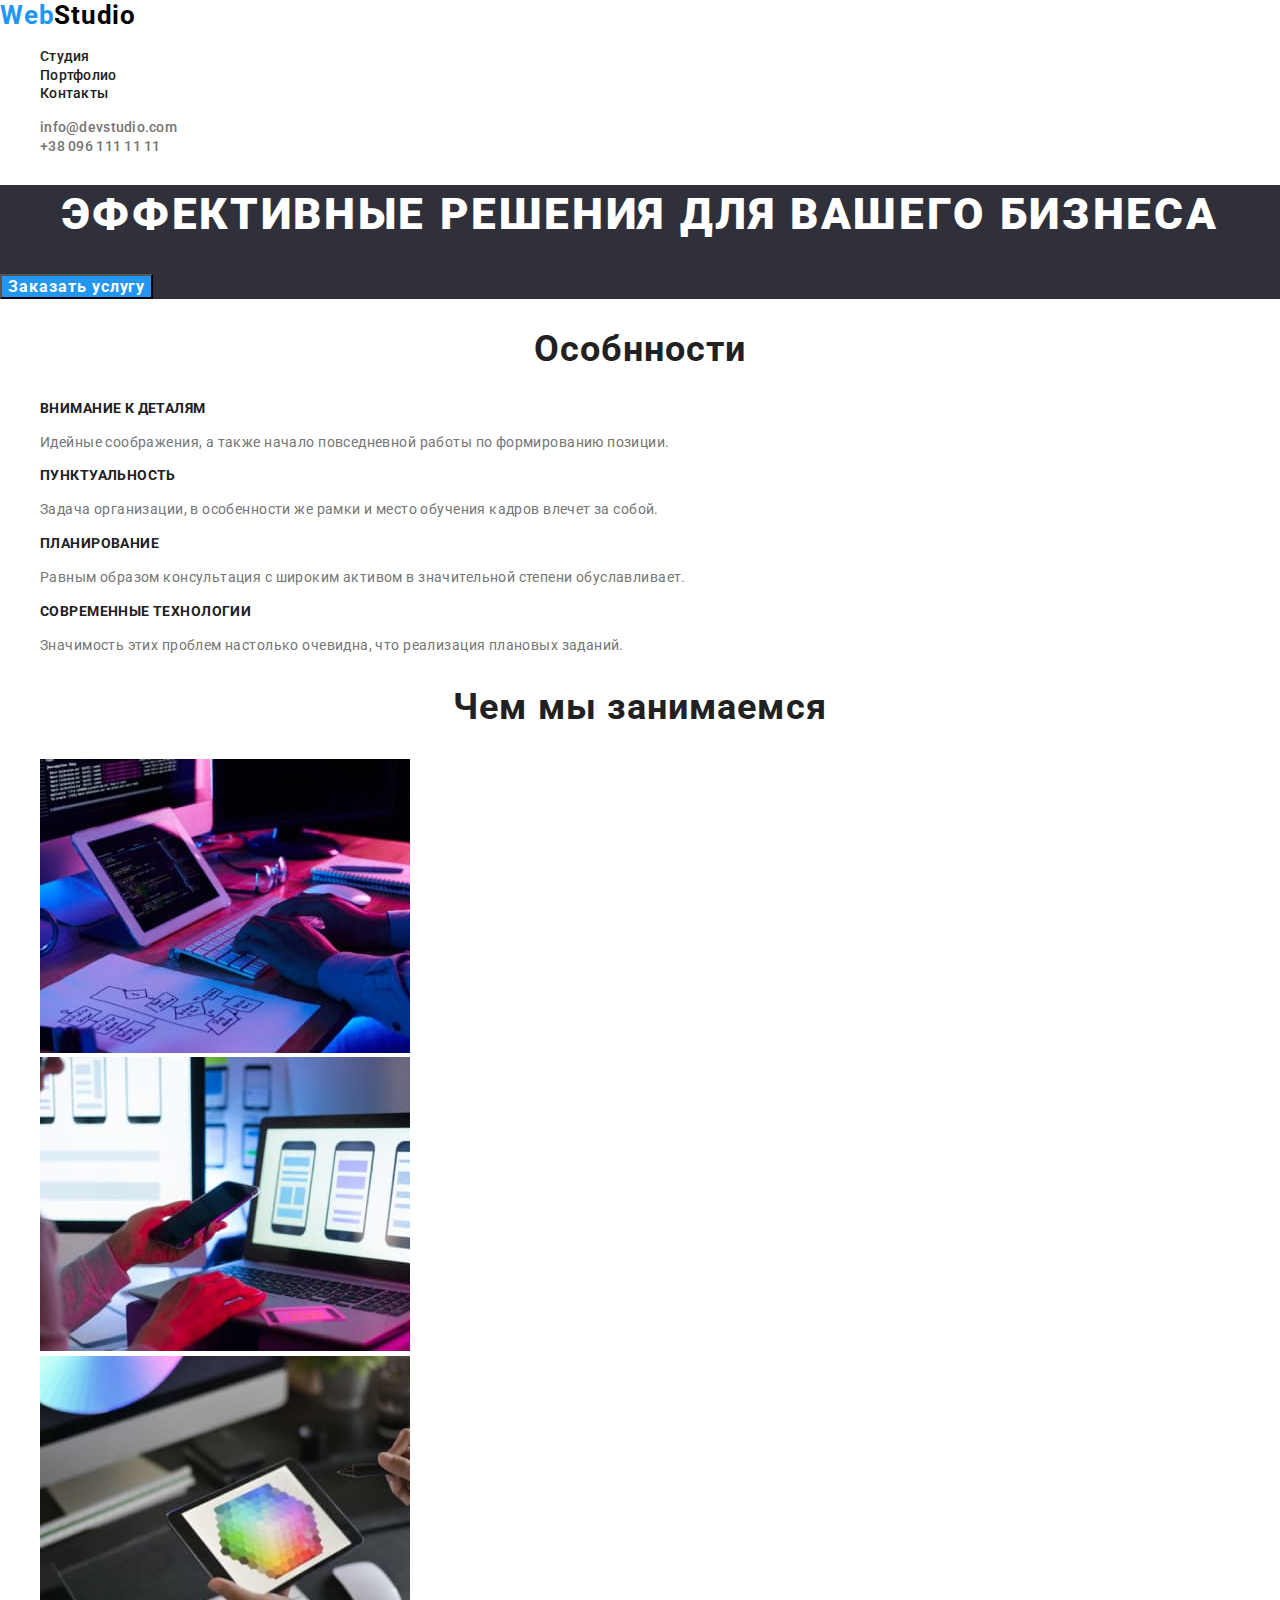
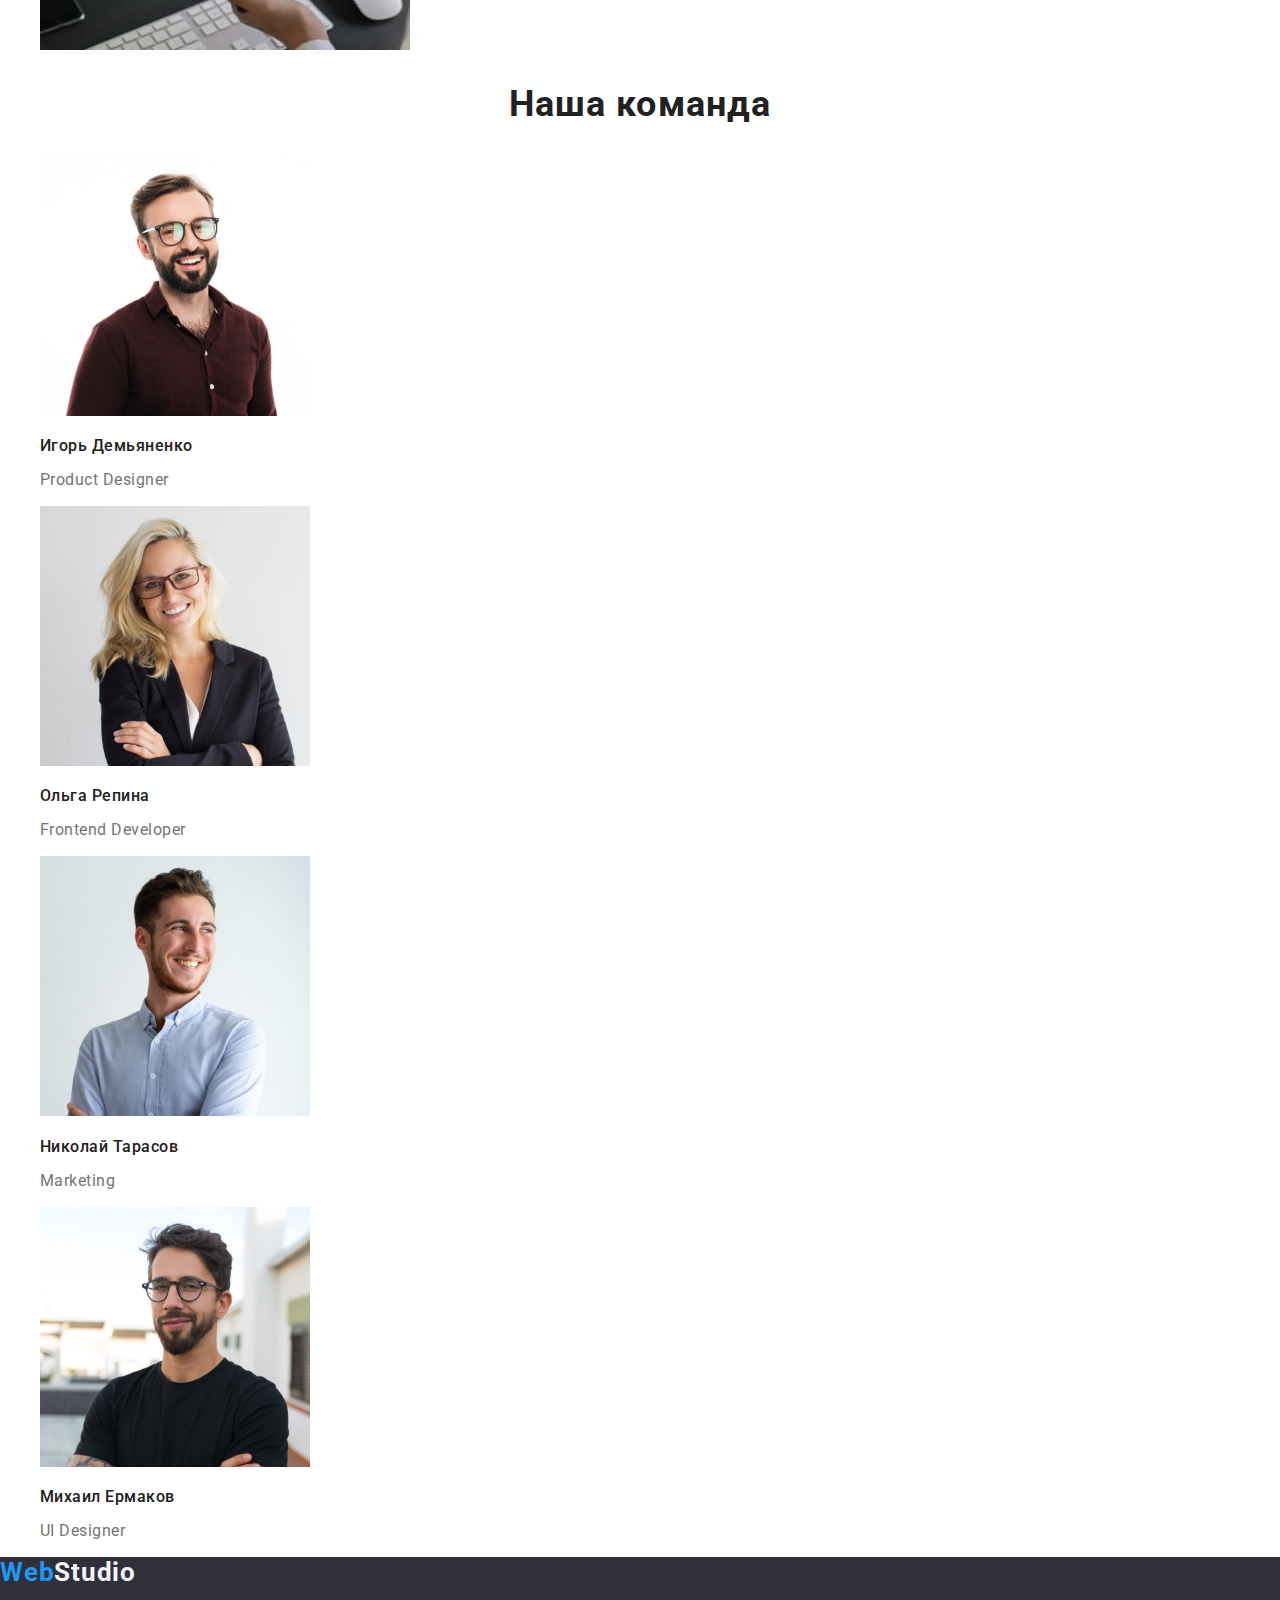
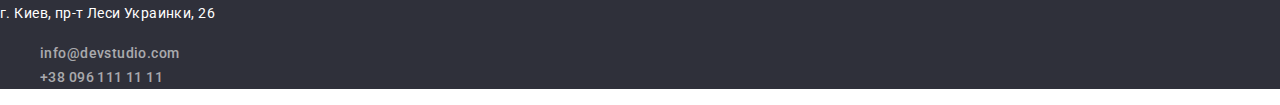
<file: index.html>
<!DOCTYPE html>
<html lang="ru">
  <head>
    <meta charset="UTF-8" />
    <meta http-equiv="X-UA-Compatible" content="IE=edge" />
    <meta name="viewport" content="width=device-width, initial-scale=1.0" />
    <title>Document</title>
    <link
      href="https://cdnjs.cloudflare.com/ajax/libs/modern-normalize/1.1.0/modern-normalize.min.css"
      rel="stylesheet"
    />
    <link rel="preconnect" href="https://fonts.googleapis.com" />
    <link rel="preconnect" href="https://fonts.gstatic.com" crossorigin />
    <link
      href="https://fonts.googleapis.com/css2?family=Raleway:wght@700&family=Roboto:wght@400;500;700;900&display=swap"
      rel="stylesheet"
    />
    <link rel="stylesheet" href="./css/styles.css" />
  </head>
  <body>
    <!-- Шапка макета -->
    <header class="page-header">
      <nav>
        <a href="/" class="logo decoration"> <span class="web">Web</span>Studio </a>

        <ul class="site-nav">
          <li><a href="./index.html" class="link decoration current">Студия</a></li>
          <li><a href="./portfolio.html" class="link decoration current">Портфолио</a></li>
          <li><a href="" class="link decoration current">Контакты</a></li>
        </ul>
      </nav>

      <ul class="auht-nav">
        <li><a href="mailto:info@devstudio.com" class="nav decoration">info@devstudio.com</a></li>
        <li><a href="tel:+380961111111" class="nav decoration">+38 096 111 11 11</a></li>
      </ul>
    </header>
    <!-- Блок герой -->
    <main>
      <section class="main-title">
        <h1 class="title-text">Эффективные решения для вашего бизнеса</h1>
        <button type="button-main" class="hero-buton">Заказать услугу</button>
      </section>

      <!-- Блок наша особенность -->
      <section class="section">
        <h2 class="section-title">Особнности</h2>
        <ul>
          <li>
            <h3 class="subtitle-list">Внимание к деталям</h3>
            <p class="text">
              Идейные соображения, а также начало повседневной работы по формированию позиции.
            </p>
          </li>
          <li>
            <h3 class="subtitle-list">Пунктуальность</h3>
            <p class="text">
              Задача организации, в особенности же рамки и место обучения кадров влечет за собой.
            </p>
          </li>
          <li>
            <h3 class="subtitle-list">Планирование</h3>
            <p class="text">
              Равным образом консультация с широким активом в значительной степени обуславливает.
            </p>
          </li>
          <li>
            <h3 class="subtitle-list">Современные технологии</h3>
            <p class="text">
              Значимость этих проблем настолько очевидна, что реализация плановых заданий.
            </p>
          </li>
        </ul>
      </section>
      <!-- Блок Чем мы занимаемся -->
      <section class="section">
        <h2 class="section-title">Чем мы занимаемся</h2>
        <ul>
          <li><img src="./images/box_1.jpg" alt="пример работы" width="370" /></li>
          <li><img src="./images/box_2.jpg" alt="пример работы" width="370" /></li>
          <li><img src="./images/box_3.jpg" alt="пример работы" width="370" /></li>
        </ul>
      </section>
      <!-- Наша команда -->
      <section class="section">
        <h2 class="section-title">Наша команда</h2>
        <ul>
          <li>
            <img src="./images/product_designer.jpg" alt="дизайнер" width="270" height="260" />
            <h3 class="subtitle-name">Игорь Демьяненко</h3>
            <p lang="en" class="profeshion-text">Product Designer</p>
          </li>
          <li>
            <img src="./images/frontend_developer.jpg" alt="разрабочик" width="270" height="260" />
            <h3 class="subtitle-name">Ольга Репина</h3>
            <p lang="en" class="profeshion-text">Frontend Developer</p>
          </li>
          <li>
            <img src="./images/marketing.jpg" alt="маркетолог" width="270" height="260" />
            <h3 class="subtitle-name">Николай Тарасов</h3>
            <p lang="en" class="profeshion-text">Marketing</p>
          </li>
          <li>
            <img src="./images/ul_designer.jpg" alt="дизайнер" width="270" height="260" />
            <h3 class="subtitle-name">Михаил Ермаков</h3>
            <p lang="en" class="profeshion-text">UI Designer</p>
          </li>
        </ul>
      </section>
    </main>

    <!-- футер -->
    <footer class="footer">
      <a href="/" class="logo decoration">
        <span class="web">Web</span><span class="text-studio">Studio</span></a
      >
      <address>
        <p class="adres">г. Киев, пр-т Леси Украинки, 26</p>

        <ul class="auht-nav">
          <li>
            <a href="mailto:info@devstudio.com" class="nav decoration footer">info@devstudio.com</a>
          </li>
          <li><a href="tel:+380961111111" class="nav decoration footer">+38 096 111 11 11</a></li>
        </ul>
      </address>
    </footer>
  </body>
</html>
</file>
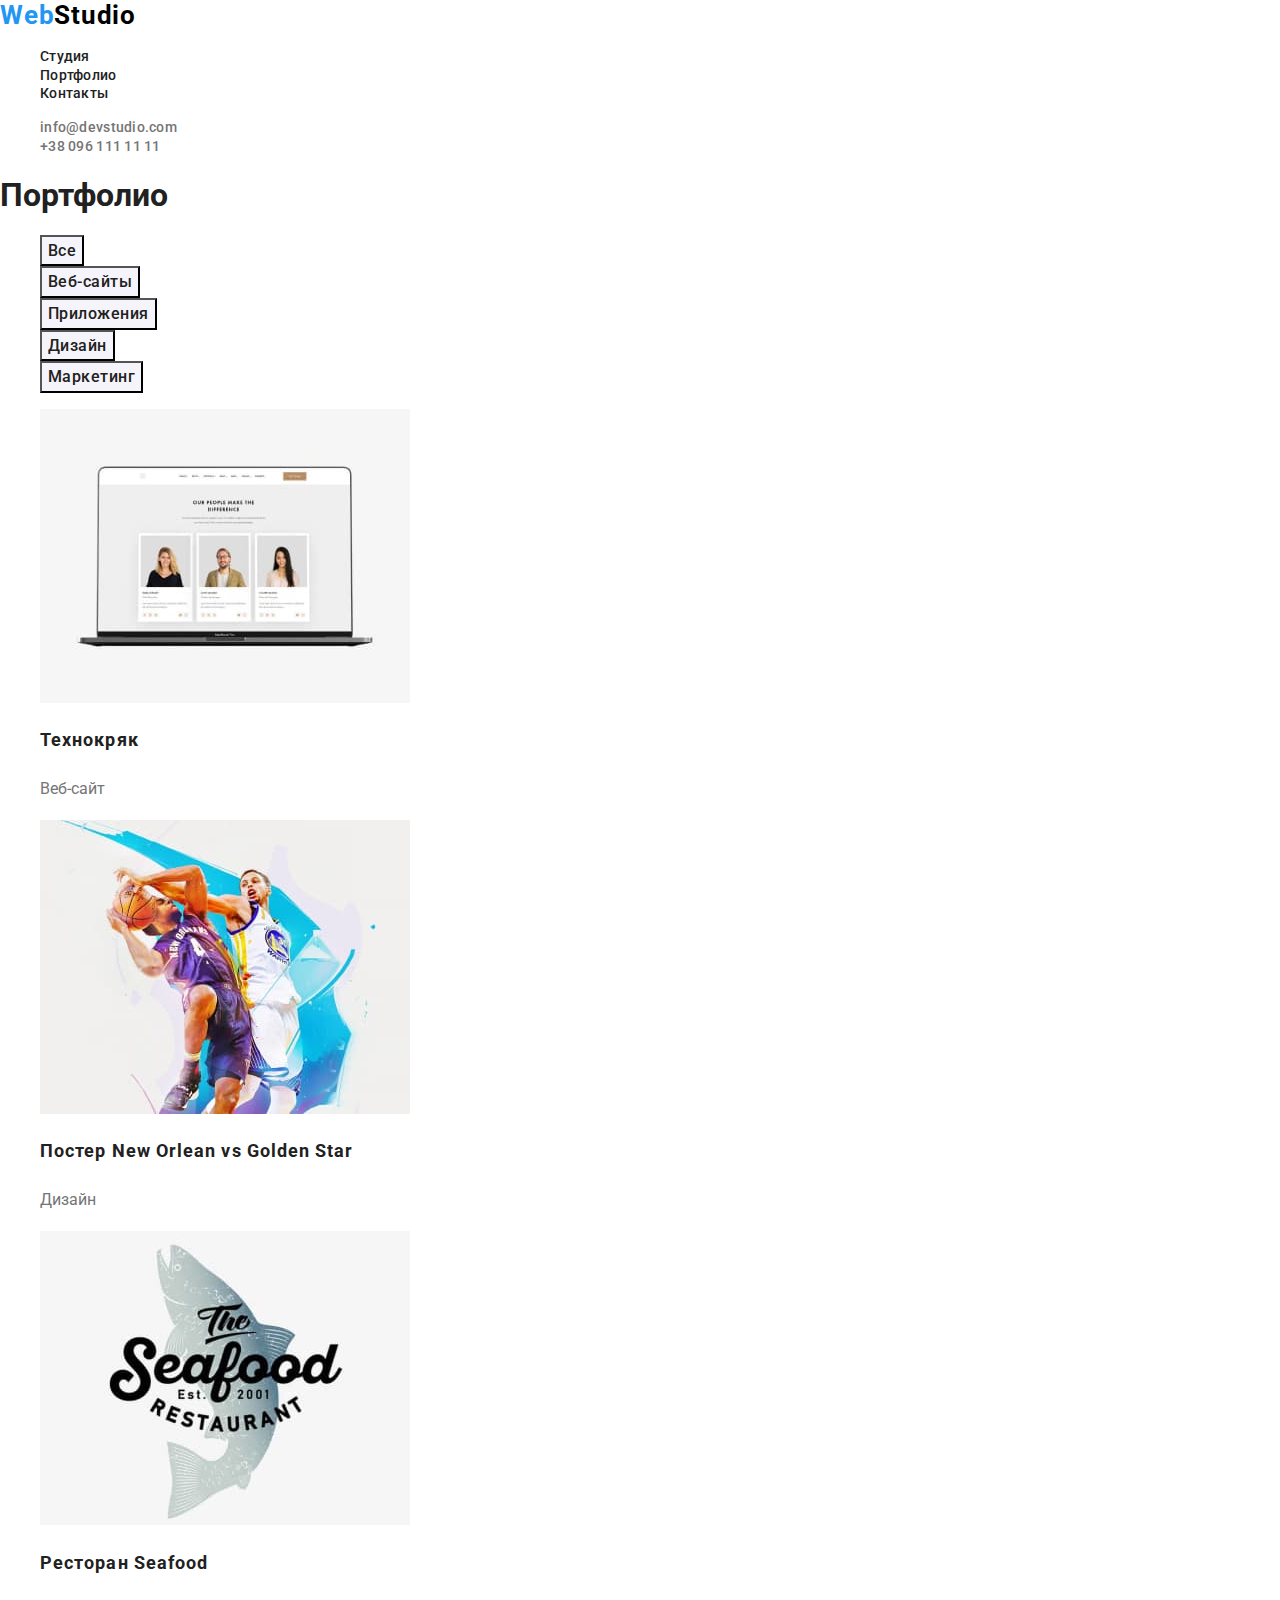
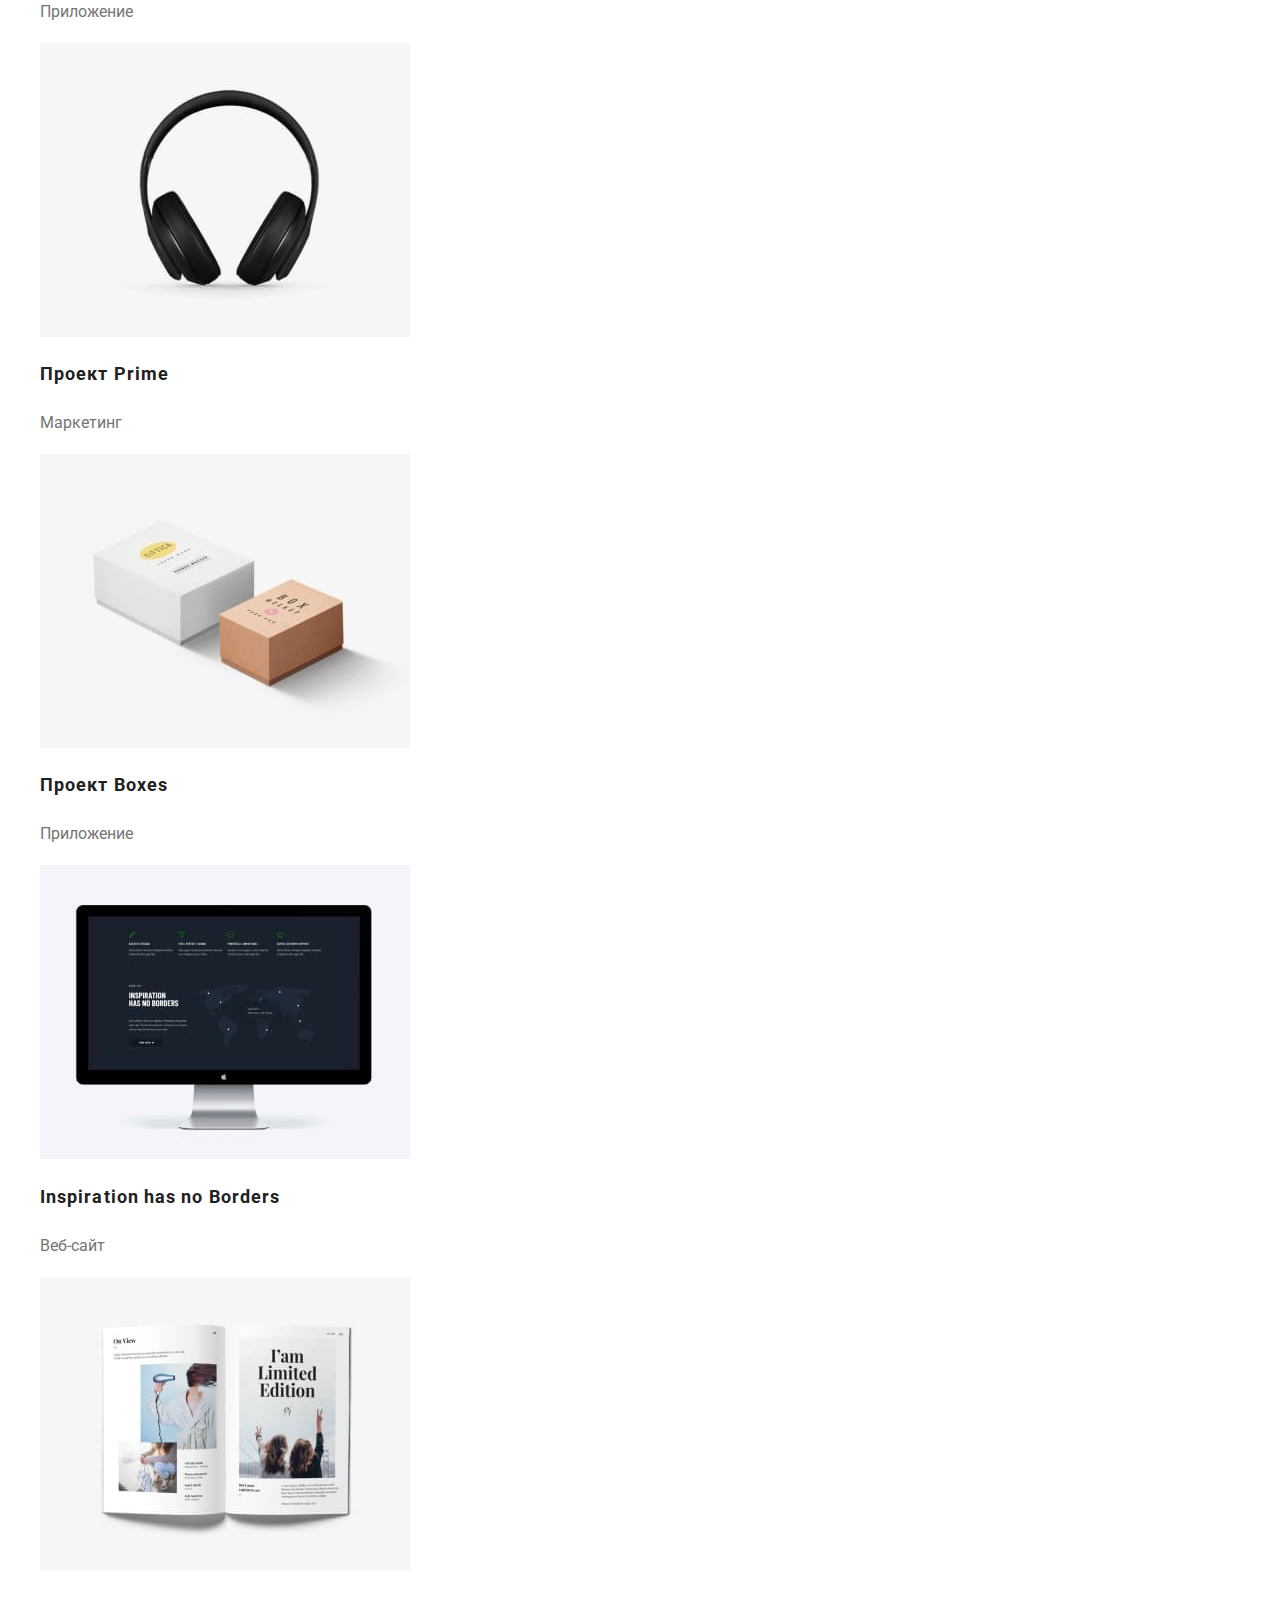
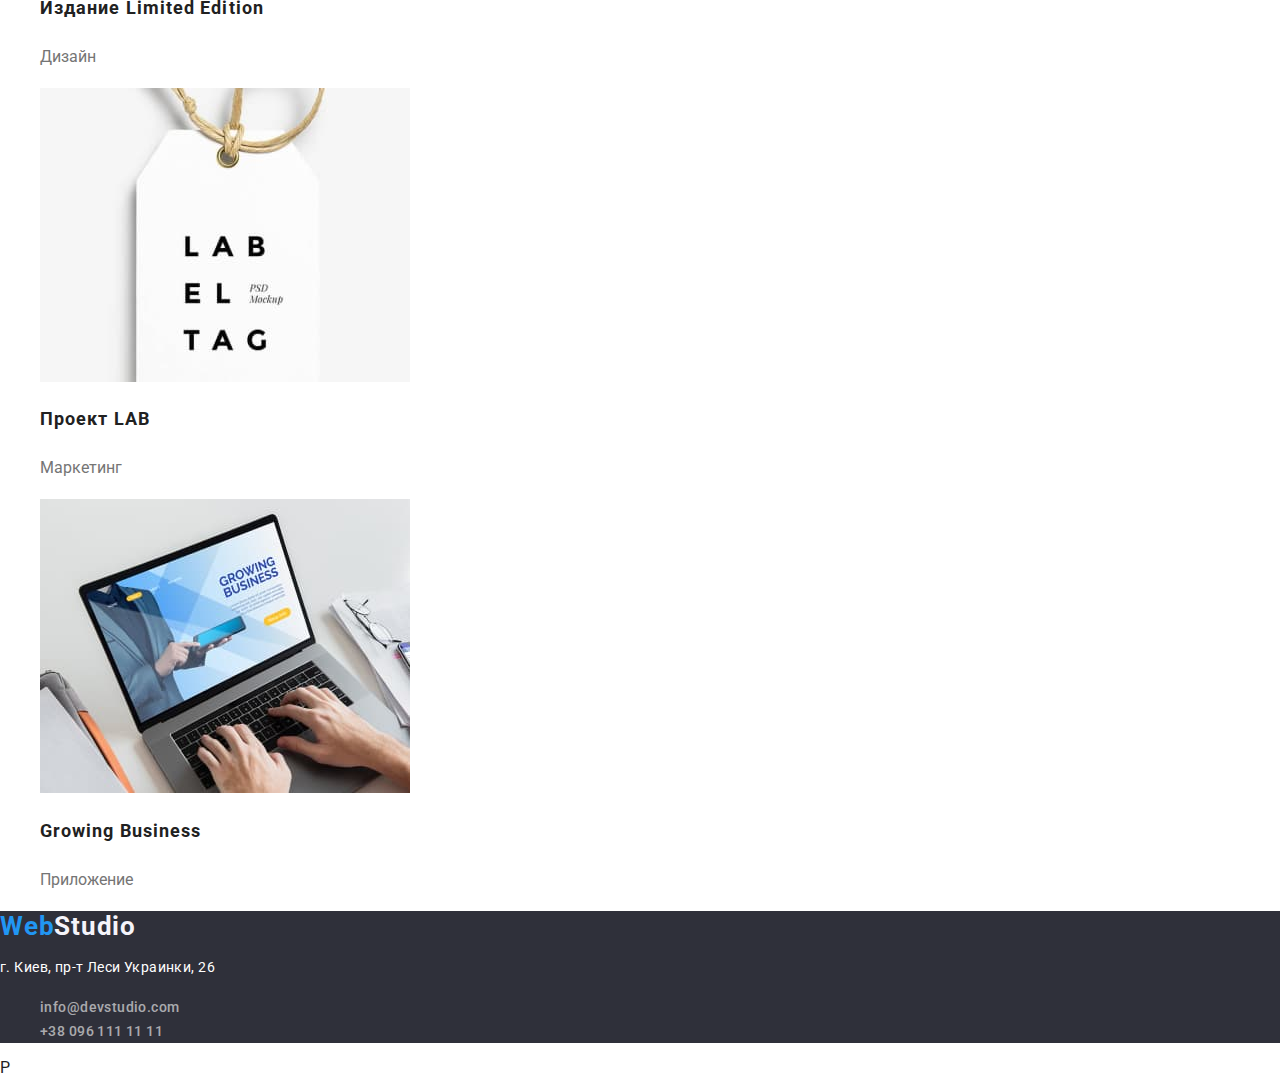
<file: portfolio.html>
<!DOCTYPE html>
<html lang="ru">
    <head>
        <meta charset="UTF-8" />
        <meta http-equiv="X-UA-Compatible" content="IE=edge" />
        <meta name="viewport" content="width=device-width, initial-scale=1.0" />
        <title>Document</title>
        <link
        href="https://cdnjs.cloudflare.com/ajax/libs/modern-normalize/1.1.0/modern-normalize.min.css"
        rel="stylesheet"
        />
        <link rel="preconnect" href="https://fonts.googleapis.com" />
        <link rel="preconnect" href="https://fonts.gstatic.com" crossorigin />
        <link
        href="https://fonts.googleapis.com/css2?family=Raleway:wght@700&family=Roboto:wght@400;500;700;900&display=swap"
        rel="stylesheet"
        />
        <link rel="stylesheet" href="./css/styles.css" />
    </head>
    <body>
        <!-- Шапка макета -->
        <header class="page-header">
        <nav>
            <a href="/" class="logo decoration"> <span class="web">Web</span>Studio </a>

            <ul class="site-nav">
            <li><a href="./index.html" class="link decoration current">Студия</a></li>
            <li><a href="./portfolio.html" class="link decoration current">Портфолио</a></li>
            <li><a href="" class="link decoration current">Контакты</a></li>
            </ul>
        </nav>

        <ul class="auht-nav">
            <li><a href="mailto:info@devstudio.com" class="nav decoration">info@devstudio.com</a></li>
            <li><a href="tel:+380961111111" class="nav decoration">+38 096 111 11 11</a></li>
        </ul>
        </header>
        <!-- Блок герой -->
        <main>
        <!-- Блок кнопок -->
        <section>
            <h1>Портфолио</h1>
            <ul class="portfolio-button">
            <li><button type="button" class="button-text">Все</button></li>
            <li><button type="button" class="button-text">Веб-сайты</button></li>
            <li><button type="button" class="button-text">Приложения</button></li>
            <li><button type="button" class="button-text">Дизайн</button></li>
            <li><button type="button" class="button-text">Маркетинг</button></li>
            </ul>
        </section>
        <!-- Секции услуг  -->
        <section>
            <ul>
            <li>
                <img src="./images/Технокряк.jpg" alt="Технокряк" width="370" height="294" />
                <h2 class="portfolio-title">Технокряк</h2>
                <p class="text-portfolio">Веб-сайт</p>
            </li>
            <li>
                <img
                src="./images/Постер.jpg"
                alt="Постер New Orlean vs Golden Star"
                width="370"
                height="294"
                />
                <h2 class="portfolio-title">Постер New Orlean vs Golden Star</h2>
                <p class="text-portfolio">Дизайн</p>
            </li>
            <li>
                <img src="./images/Ресторан.jpg" alt="Ресторан Seafood" width="370" height="294" />
                <h2 class="portfolio-title">Ресторан Seafood</h2>
                <p class="text-portfolio">Приложение</p>
            </li>
            <li>
                <img src="./images/Проект.jpg" alt="Проект Prime" width="370" height="294" />
                <h2 class="portfolio-title">Проект Prime</h2>
                <p class="text-portfolio">Маркетинг</p>
            </li>
            <li>
                <img src="./images/Проект_Boxes.jpg" alt="ТПроект Boxes" width="370" height="294" />
                <h2 class="portfolio-title">Проект Boxes</h2>
                <p class="text-portfolio">Приложение</p>
            </li>
            <li>
                <img
                src="./images/Inspiration_has_Borders.jpg"
                alt="Inspiration has no Borders"
                width="370"
                height="294"
                />
                <h2 class="portfolio-title">Inspiration has no Borders</h2>
                <p class="text-portfolio">Веб-сайт</p>
            </li>
            <li>
                <img
                src="./images/Издание_Limited_Edition.jpg"
                alt="Издание Limited Edition"
                width="370"
                height="294"
                />
                <h2 class="portfolio-title">Издание Limited Edition</h2>
                <p class="text-portfolio">Дизайн</p>
            </li>
            <li>
                <img src="./images/Проект_LAB.jpg" alt="Проект LAB" width="370" height="294" />
                <h2 class="portfolio-title">Проект LAB</h2>
                <p class="text-portfolio">Маркетинг</p>
            </li>
            <li>
                <img
                src="./images/Growing_Business.jpg"
                alt="Growing Business"
                width="370"
                height="294"
                />
                <h2 class="portfolio-title">Growing Business</h2>
                <p class="text-portfolio">Приложение</p>
            </li>
            </ul>
        </section>
        </main>

        <!-- футер -->
        <footer class="footer">
        <a href="/" class="logo decoration">
            <span class="web">Web</span><span class="text-studio">Studio</span></a
        >
        <address>
            <p class="adres">г. Киев, пр-т Леси Украинки, 26</p>

            <ul class="auht-nav">
            <li>
                <a href="mailto:info@devstudio.com" class="nav decoration footer">info@devstudio.com</a>
            </li>
            <li><a href="tel:+380961111111" class="nav decoration footer">+38 096 111 11 11</a></li>
            </ul>
        </address>
        </footer>
    </body>
</html>
P
</file>
<file: css/styles.css>
:root {
    --primary-text-color: #212121;
    --secondary-text-color: #757575;
    --acent-text-color: #2196f3;
    --header-text-color: #ffffff;
    --logo-text-color: #000000;
    --footer-background: #2f303a;
    --background-bootun: #f5f4fa;
    --footer-nav-text: 255, 255, 255;
    }

    body {
    font-family: 'Roboto', sans-serif;
    color: var(--primary-text-color);
    font-style: normal;
    }
    /* Шапка макета */
    ul {
    list-style: none;
    }
    .decoration {
    text-decoration: none;
    }
    .current {
    color: var(--acent-text-color);
    }
    .logo {
    color: var(--logo-text-color);
    font-weight: 700;
    font-size: 26px;
    line-height: 1.2;
    letter-spacing: 0.03em;
    }
    .web {
    color: var(--acent-text-color);
    }
    .site-nav .link {
    color: var(--primary-text-color);
    font-weight: 500;
    font-size: 14px;
    line-height: 16px;
    letter-spacing: 0.02em;
    }
    .auht-nav .nav {
    color: var(--secondary-text-color);
    font-weight: 500;
    font-size: 14px;
    line-height: 16px;
    letter-spacing: 0.02em;
    }
    .site-nav .link:hover,
    .site-nav .link:focus {
    color: var(--acent-text-color);
    }
    .auht-nav .nav:hover,
    .auht-nav .nav.nav:focus {
    color: var(--acent-text-color);
    }
    /* блок герой */
    .main-title {
    background-color: var(--footer-background);
    }
    .title-text {
    color: var(--header-text-color);
    font-weight: 900;
    font-size: 44px;
    line-height: 1.36;
    text-align: center;
    letter-spacing: 0.06em;
    text-transform: uppercase;
    }
    .hero-buton {
    background-color: var(--acent-text-color);
    color: var(--header-text-color);
    cursor: pointer;
    font-weight: 700;
    font-size: 16px;
    line-height: 1.2;
    align-items: center;
    text-align: center;
    letter-spacing: 0.06em;
    }
    /* Блок наша особенность */
    .section-title {
    font-weight: 700;
    font-size: 36px;
    line-height: 1.16;
    text-align: center;
    letter-spacing: 0.03em;
    }

    .subtitle-list {
    font-weight: 700;
    font-size: 14px;
    line-height: 1.14;
    letter-spacing: 0.03em;
    text-transform: uppercase;
    }
    .text {
    color: var(--secondary-text-color);
    font-size: 14px;
    line-height: 1.7;
    letter-spacing: 0.03em;
    }
    /* <!-- Наша команда --> */
    .subtitle-name {
    font-weight: 500;
    font-size: 16px;
    line-height: 19px;
    letter-spacing: 0.03em;
    }
    .profeshion-text {
    color: var(--secondary-text-color);
    font-size: 16px;
    line-height: 1.18;
    letter-spacing: 0.03em;
    }
    /* футер */
    .footer {
    background-color: var(--footer-background);
    }
    .text-studio {
    color: var(--background-bootun);
    }
    .adres {
    color: var(--header-text-color);
    font-style: normal;
    font-size: 14px;
    line-height: 1.7;
    letter-spacing: 0.03em;
    }
    .auht-nav .footer {
    color: rgba(var(--footer-nav-text), 0.6);

    font-style: normal;
    font-size: 14px;
    line-height: 1.7;
    letter-spacing: 0.03em;
    }
    .button-text {
    background-color: var(--background-bootun);
    color: var(--primary-text-color);
    font-weight: 500;
    font-size: 16px;
    line-height: 1.6;
    text-align: center;
    letter-spacing: 0.03em;
    }
    .button-text:hover,
    .button-text:focus {
    background-color: var(--acent-text-color);
    color: var(--header-text-color);
    cursor: pointer;
    }
    .portfolio-title {
    font-weight: 700;
    font-size: 18px;
    line-height: 2;
    letter-spacing: 0.06em;
    }
    .text-portfolio {
    font-size: 16px;
    line-height: 30px;
    letter-spacing: 1.8;
    color: var(--secondary-text-color);
    }
</file>
